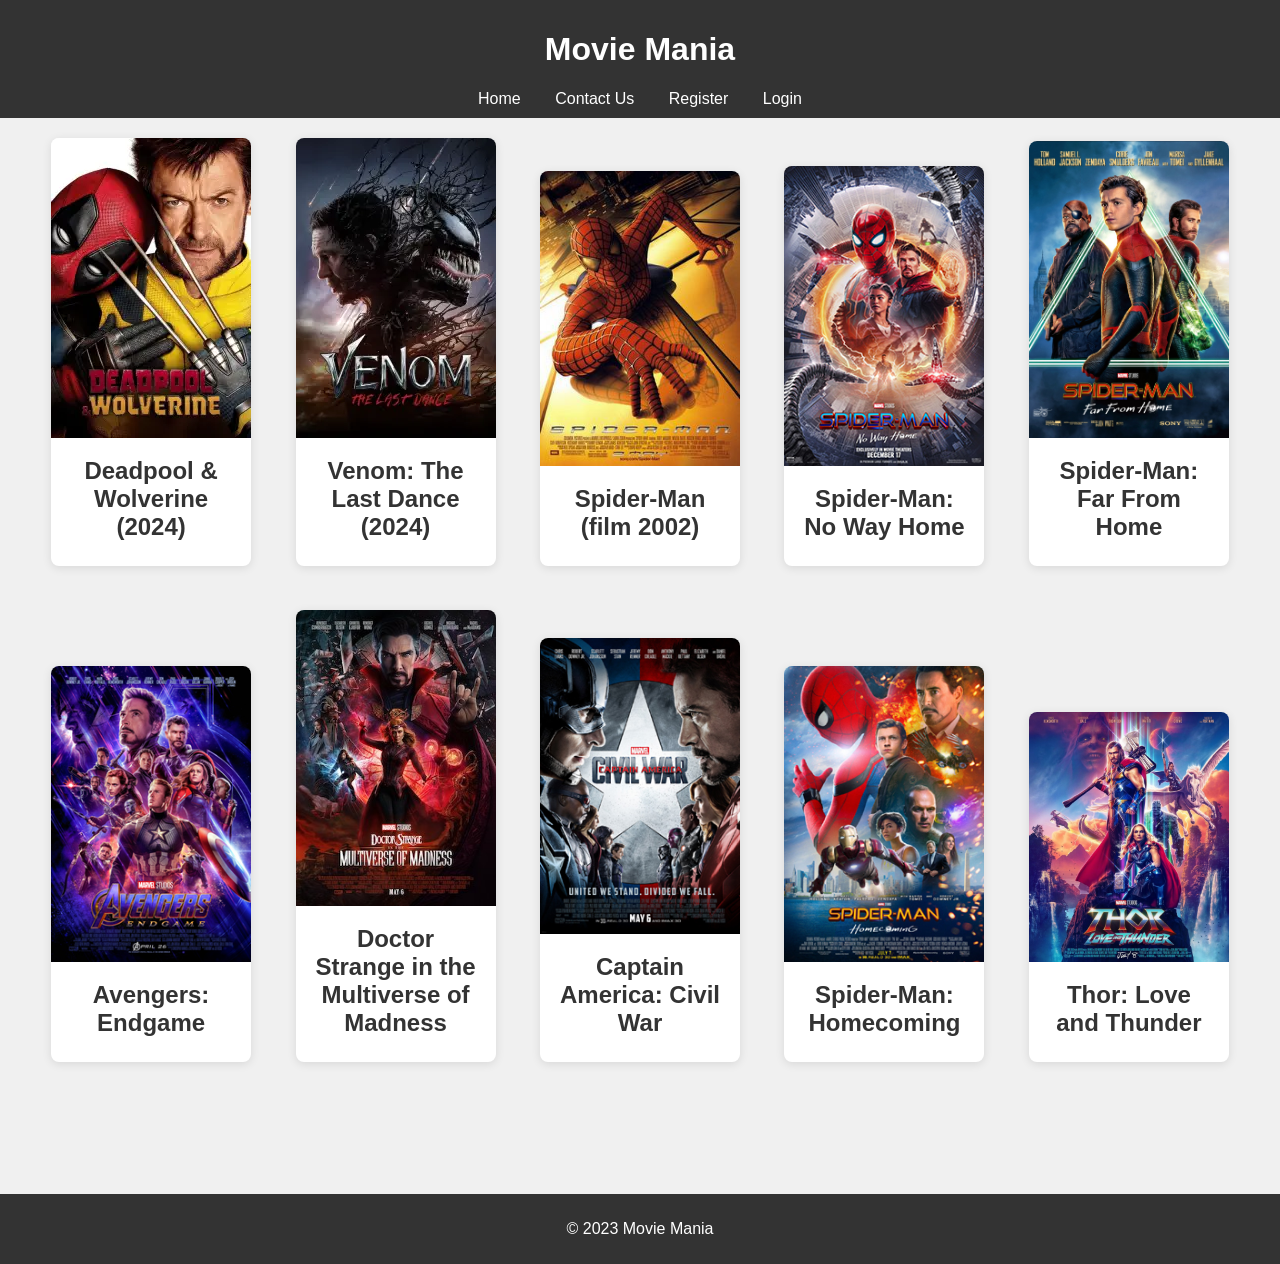
<file: index.html>
<!DOCTYPE html>
<html lang="id">
<head>
    <meta charset="UTF-8">
    <meta name="viewport" content="width=device-width, initial-scale=1.0">
    <title>Movie Website</title>
    <link rel="stylesheet" href="styles.css">
</head>
<body>
    <header>
        <h1>Movie Mania</h1>
        <nav>
            <a href="home.html">Home</a>
            <a href="contact.html">Contact Us</a>
            <a href="register.html">Register</a>
            <a href="login.html">Login</a>
        </nav>
    </header>

<div align="center">
    <div class="movie-card">
        <img src="film-deadpool-wolverine-2024-lk21-d21.jpg.webp" alt="Deadpool & Wolverine (2024)" class="movie-poster">
        <div class="movie-info">
            <h2 class="movie-title">Deadpool & Wolverine (2024)</h2>
            <p class="movie-description"></p>
        </div>
    </div>

    <div class="movie-card">
        <img src="film-venom-the-last-dance-2024-lk21-d21.jpg.webp" alt="Venom: The Last Dance (2024)" class="movie-poster">
        <div class="movie-info">
            <h2 class="movie-title">Venom: The Last Dance (2024)</h2>
            <p class="movie-description"></p>
        </div>
    </div>

    <div class="movie-card">
        <img src="Spider-Man_(2002_film)_poster.jpg" alt="Spider-Man (film 2002)" class="movie-poster">
        <div class="movie-info">
            <h2 class="movie-title">Spider-Man (film 2002)</h2>
            <p class="movie-description"></p>
        </div>
    </div>


    <div class="movie-card">
        <img src="Poster_Spider-Man_No_Way_Home.jpg" alt="Spider-Man: No Way Home" class="movie-poster">
        <div class="movie-info">
            <h2 class="movie-title">Spider-Man: No Way Home</h2>
            <p class="movie-description"></p>
        </div>
    </div>

    <div class="movie-card">
        <img src="19020600.jpg" alt="Spider-Man: Far From Home" class="movie-poster">
        <div class="movie-info">
            <h2 class="movie-title">Spider-Man: Far From Home</h2>
            <p class="movie-description"></p>
        </div>
    </div>

    <div class="movie-card">
        <img src="Avengers_Endgame_poster.jpg" alt="Avengers: Endgame" class="movie-poster">
        <div class="movie-info">
            <h2 class="movie-title">Avengers: Endgame</h2>
            <p class="movie-description"></p>
        </div>
    </div>

    <div class="movie-card">
        <img src="Doctor_Strange_in_the_Multiverse_of_Madness_poster.jpeg" alt="Doctor Strange in the Multiverse of Madness" class="movie-poster">
        <div class="movie-info">
            <h2 class="movie-title">Doctor Strange in the Multiverse of Madness</h2>
            <p class="movie-description"></p>
        </div>
    </div>

    <div class="movie-card">
        <img src="Captain_America_Civil_War_poster.jpg" alt="Captain America: Civil War" class="movie-poster">
        <div class="movie-info">
            <h2 class="movie-title">Captain America: Civil War</h2>
            <p class="movie-description"></p>
        </div>
    </div>

    <div class="movie-card">
        <img src="Spider-Man_Homecoming_poster.jpg" alt="Spider-Man: Homecoming" class="movie-poster">
        <div class="movie-info">
            <h2 class="movie-title">Spider-Man: Homecoming</h2>
            <p class="movie-description"></p>
        </div>
    </div>

    <div class="movie-card">
        <img src="film-thor-love-and-thunder.jpeg" alt="Thor: Love and Thunder" class="movie-poster">
        <div class="movie-info">
            <h2 class="movie-title">Thor: Love and Thunder</h2>
            <p class="movie-description"></p>
        </div>
    </div>
</div>

    <br><br><br><br><br><br>

    <footer>
        <p>&copy; 2023 Movie Mania</p>
    </footer>
</body>
</html>
</file>
<file: styles.css>
body {
    background-color: #f0f0f0;
    font-family: Arial, sans-serif;
    margin: 0;
    padding: 0;
}

header {
    background-color: #333;
    color: white;
    padding: 10px 0;
    text-align: center;
}

nav a {
    color: white;
    margin: 0 15px;
    text-decoration: none;
}

footer {
    background-color: #333;
    color: white;
    text-align: center;
    padding: 10px 0;
    position: relative;
    bottom: 0;
    width: 100%;
}

.movie-card {
            background-color: #fff;
            border-radius: 8px;
            box-shadow: 0 2px 10px rgba(0, 0, 0, 0.1);
            margin: 20px;
            overflow: hidden;
            transition: transform 0.2s;
            display: inline-block;
            width: 200px; /* Set a fixed width for the card */
        }

        .movie-card:hover {
            transform: scale(1.05);
        }

        .movie-poster {
            width: 200px;
            height: auto;
        }

        .movie-info {
            padding: 15px;
        }

        .movie-title {
            font-size: 1.5em;
            margin: 0;
            color: #333;
        }

        .movie-description {
            font-size: 1em;
            color: #666;
            margin: 10px 0;
        }

        .btn {
            display: inline-block;
            padding: 10px 15px;
            background-color: #007BFF;
            color: white;
            text-decoration: none;
            border-radius: 5px;
            transition: background-color 0.3s;
        }

        .btn:hover {
            background-color: #0056b3;
        }
</file>
